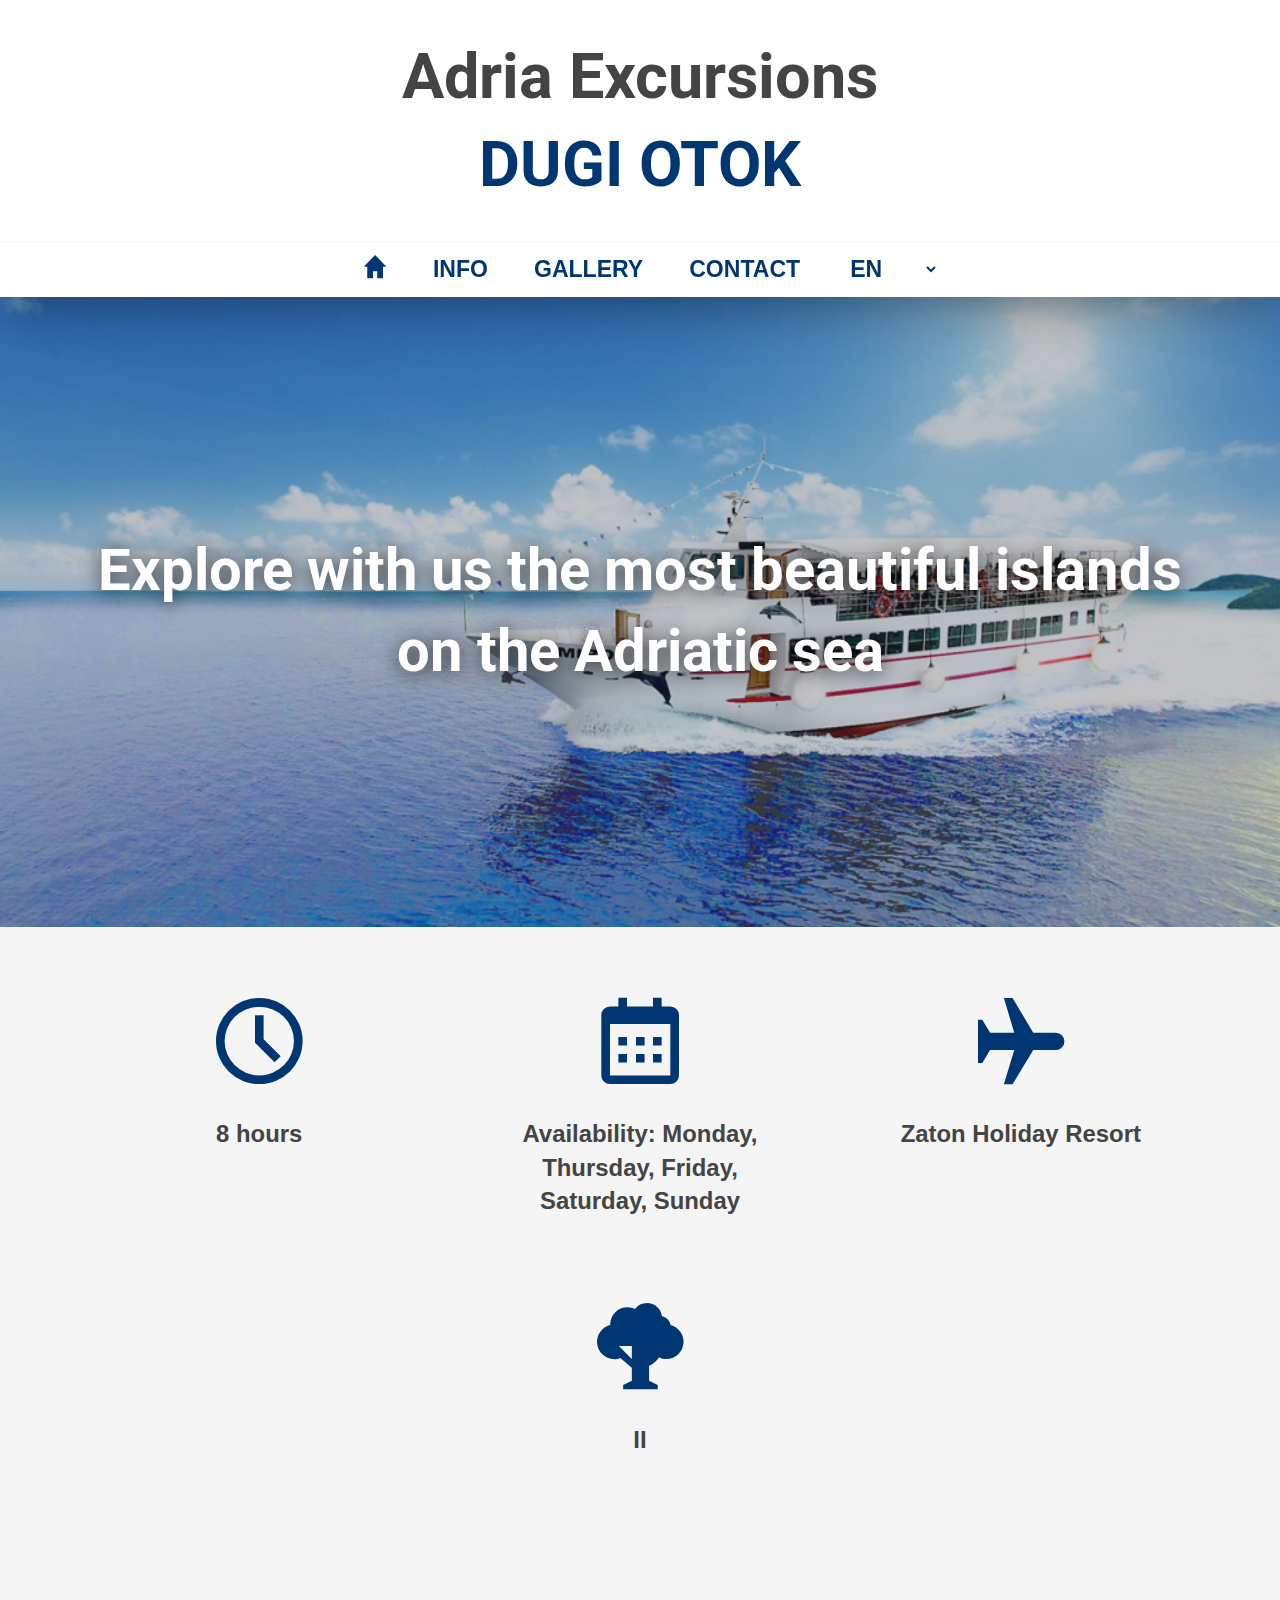
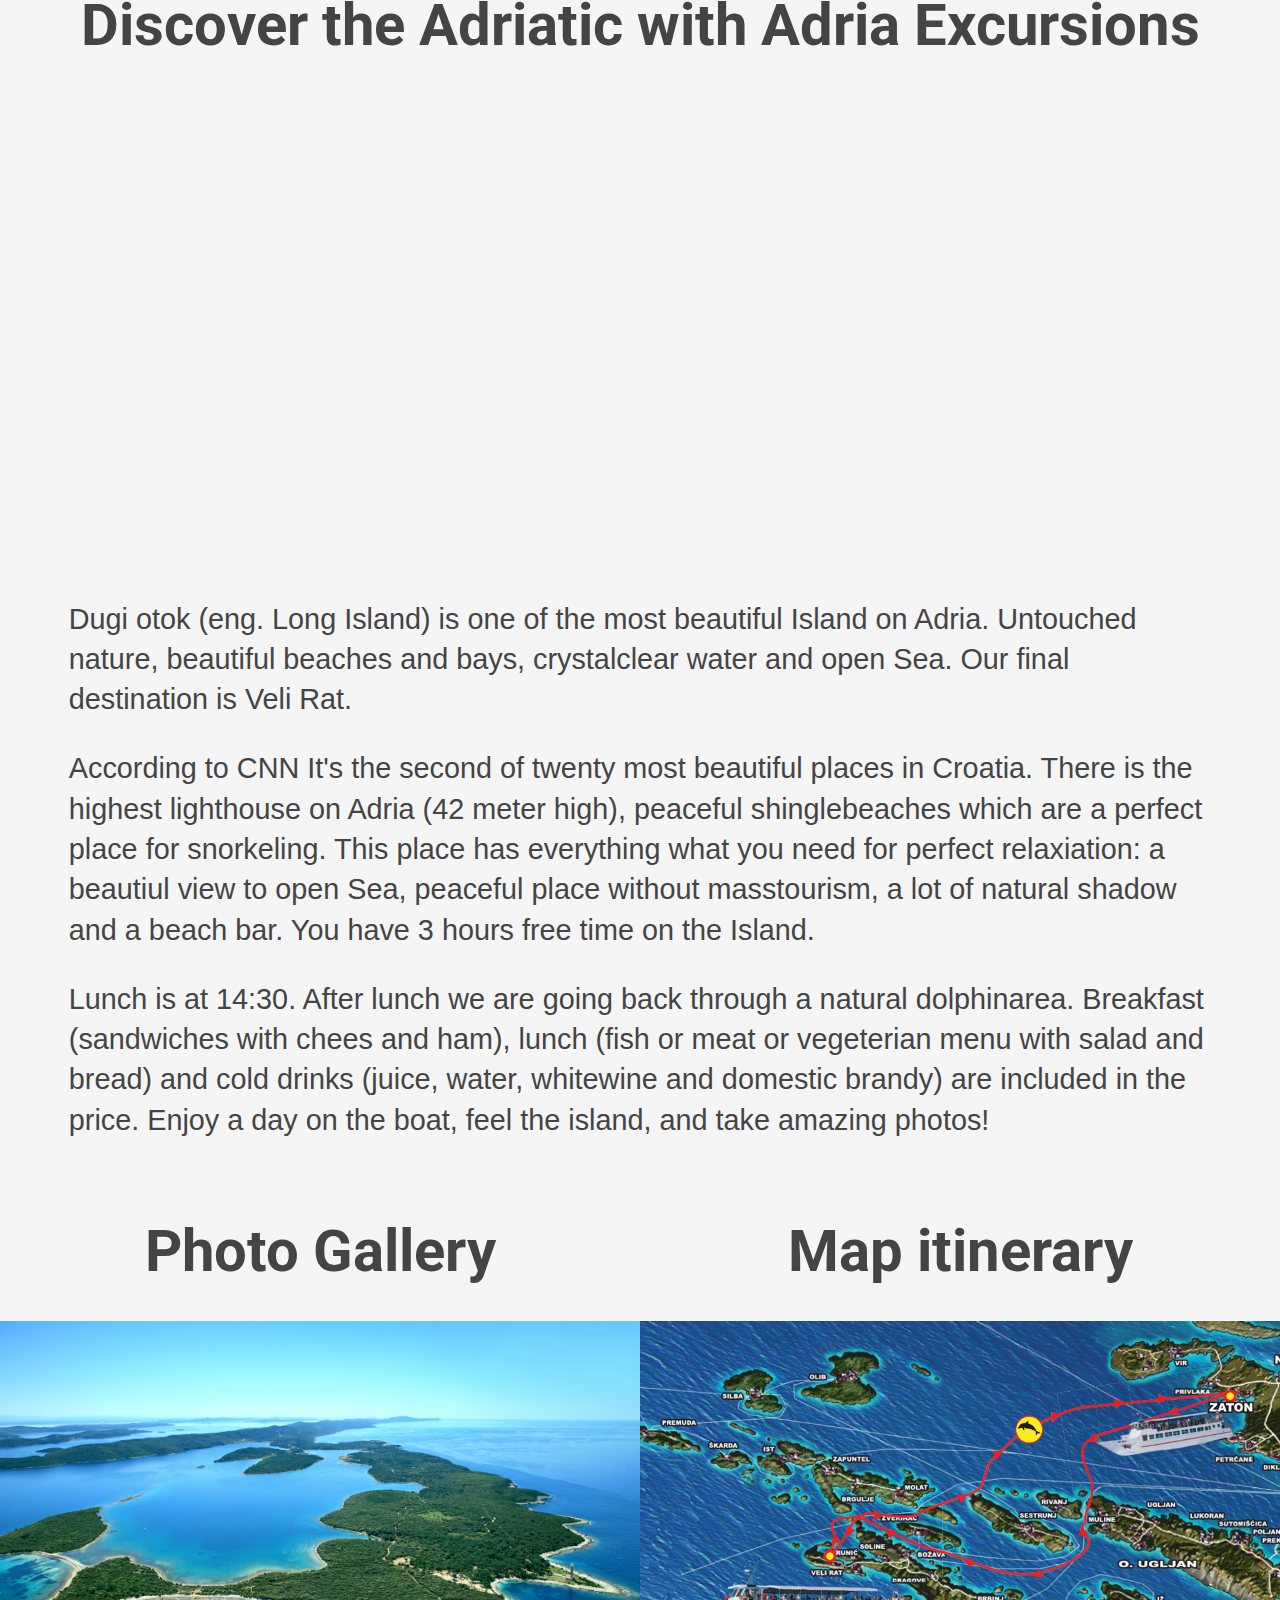
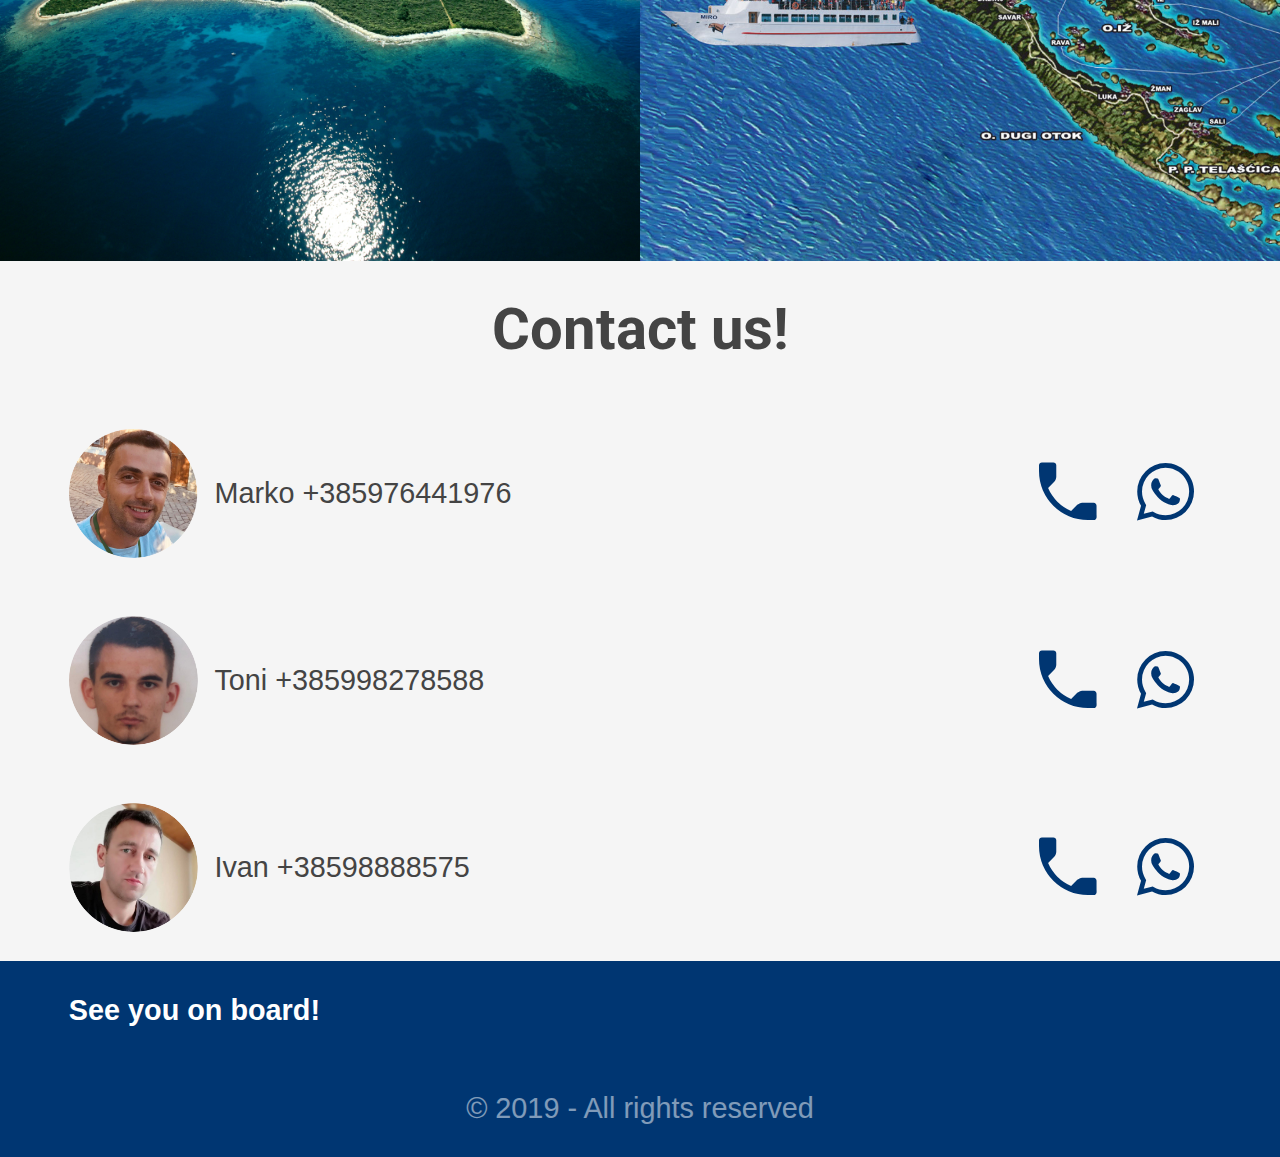
<file: adria_excursions/index.html>
<!DOCTYPE html>
<html>

<head>
    <meta charset="utf-8">
    <meta name="viewport" content="width=device-width">
    <meta name="author" content="Zoran Nikolić">
    <link href="https://fonts.googleapis.com/css?family=Raleway|Roboto&display=swap" rel="stylesheet">
    <link rel="stylesheet" href="icomoon.css" type="text/css">
    <link rel="stylesheet" href="style.css" type="text/css">
    <title data-load="the-title">Welcome to Adria excursions</title>
</head>

<body>
    <header class="Header">
        <h1 class="Header-title" data-load="header-title"></h1>
    </header>

    <nav class="Menu">
        <ul class="Menu-nav">
            <li class="Menu-navItem">
                <a href="#"><i class="icon-home"></i> <span data-load="menu-1"></span></a>
            </li>
            <li class="Menu-navItem">
                <a href="#info"><span data-load="menu-2"></span></a>
            </li>
            <li class="Menu-navItem">
                <a href="#gallery"><span data-load="menu-3"></span></a>
            </li>
            <li class="Menu-navItem">
                <a href="#contact"><span data-load="menu-4"></span></a>
            </li>
            <li class="Menu-navItem">
                <select class="Menu-lang">
                    <option value="en">EN</option>
                    <option value="hr">HR</option>
                    <option value="de">DE</option>
                    <option value="it">IT</option>
                    <option value="fr">FR</option>
                    <option value="cze">CZE</option>
                    <option value="pl">POL</option>
                    <option value="hn">HUN</option>
                </select>
            </li>
        </ul>
    </nav>

    <div class="Gallery">
        <img class="Gallery-image" src="img/cruiser.jpg" alt="Otoci">
        <div class="Gallery-overlay"></div>
        <h2 class="Gallery-title" data-load="gallery-title"></h2>
    </div>

    <div class="Facts" id="info">
        <ul class="Facts-list">
            <li>
                <span class="Facts-icon icon-time"></span>
                <h5 class="Facts-title" data-load="facts-1"></h5>
            </li>
            <li>
                <span class="Facts-icon icon-calendar"></span>
                <h5 class="Facts-title" data-load="facts-2"></h5>
            </li>
            <li>
                <span class="Facts-icon icon-airplane"></span>
                <h5 class="Facts-title" data-load="facts-3"></h5>
            </li>
            <li>
                <span class="Facts-icon icon-location-park"></span>
                <h5 class="Facts-title" data-load="facts-4"></h5>
            </li>
            
          
        </ul>
    </div>

    <div class="Page">
        <article data-load="page-content"></article>
    </div>

    <div class="Media" id="gallery">
        <div class="Media-item">
            <h2 data-load="media-gallery-title"></h2>
            <figure>
                <img data-darkbox-group="gal1" src="images/veli_rat.jpg" alt="Adria excursions image">
            </figure>
            <!-- Darkbox images -->
            <span data-darkbox-group="gal1" data-darkbox="images/veli_rat.jpg"></span>
            <span data-darkbox-group="gal1" data-darkbox="images/dugi_otok.jpg"></span>
            <span data-darkbox-group="gal1" data-darkbox="images/brod_more.jpg"></span>
            <span data-darkbox-group="gal1" data-darkbox="images/veli_rat1.jpg"></span>
            <span data-darkbox-group="gal1" data-darkbox="images/tunel.jpg"></span>
            <span data-darkbox-group="gal1" data-darkbox="images/Galesnjak.jpg"></span>
            <span data-darkbox-group="gal1" data-darkbox="images/plaza.jpg"></span>
            <span data-darkbox-group="gal1" data-darkbox="images/plaza_brod.jpg"></span>
            <span data-darkbox-group="gal1" data-darkbox="images/plaza_ljudi.jpg"></span>
            <span data-darkbox-group="gal1" data-darkbox="images/snorkel.jpg"></span>
            <span data-darkbox-group="gal1" data-darkbox="images/unutar_broda.jpg"></span>
            <span data-darkbox-group="gal1" data-darkbox="images/ljudi_rucaju.jpg"></span>
            <span data-darkbox-group="gal1" data-darkbox="images/suma.jpg"></span>
            <span data-darkbox-group="gal1" data-darkbox="images/svjetionik_veli_rat.jpg"></span>
            <span data-darkbox-group="gal1" data-darkbox="images/miro_brod.jpg"></span>
            <span data-darkbox-group="gal1" data-darkbox="images/svjetionik.jpg"></span>
        </div>
        <div class="Media-item">
            <h2 data-load="media-cruise-title"></h2>
            <figure>
                <img data-darkbox-group="gal2" src="images/map.jpg" alt="Map">
            </figure>
            <!-- Darkbox images -->
            <span data-darkbox-group="gal2" data-darkbox="images/map.jpg"></span>
        </div>
    </div>

    <div class="Contact" id="contact">
        <h2 data-load="contact-title"></h2>
        <div class="Contact-item">
            <div class="Contact-image">
                <img src="img/Marko.png" alt="Team member image">
            </div>
            <div class="Contact-data">
                Marko +385976441976
            </div>
            <div class="Contact-links">
                <a href="viber://chat/?number=%2B385976441976" class="icon-phone"></a>
                <a href="https://wa.me/385976441976" class="icon-whatsapp"></a>
            </div>
        </div>
        <div class="Contact-item">
            <div class="Contact-image">
                <img src="img/Toni.png" alt="Team member image">
            </div>
            <div class="Contact-data">
                Toni +385998278588
            </div>
            <div class="Contact-links">
                <a href="viber://chat/?number=%2B385976441976" class="icon-phone"></a>
                <a href="https://wa.me/385976441976" class="icon-whatsapp"></a>
            </div>
        </div>
        <div class="Contact-item">
            <div class="Contact-image">
                <img src="img/Ivan.png" alt="Team member image">
            </div>
            <div class="Contact-data">
                Ivan +38598888575
            </div>
            <div class="Contact-links">
                <a href="viber://chat/?number=%2B385976441976" class="icon-phone"></a>
                <a href="https://wa.me/385976441976" class="icon-whatsapp"></a>
            </div>
        </div>
    </div>

    <footer class="Footer">
        <div class="Footer-content" data-load="footer-content"></div>
        <p class="Footer-copyright">&copy; 2019 - All rights reserved</p>
    </footer>

    <script type="text/javascript" src="js/jquery-1.12.0.min.js"></script>
    <script type="text/javascript" src="js/index.js"></script>
    <script type="text/javascript" src="js/darkbox.js"></script>
</body>

</html>
</file>
<file: adria_excursions/icomoon.css>
@font-face {
    font-family: 'icomoon';
    src: url('fonts/icomoon.eot?sg040a');
    src: url('fonts/icomoon.eot?sg040a#iefix') format('embedded-opentype'),
        url('fonts/icomoon.ttf?sg040a') format('truetype'),
        url('fonts/icomoon.woff?sg040a') format('woff'),
        url('fonts/icomoon.svg?sg040a#icomoon') format('svg');
    font-weight: normal;
    font-style: normal;
}

[class^="icon-"],
[class*=" icon-"] {
    /* use !important to prevent issues with browser extensions that change fonts */
    font-family: 'icomoon' !important;
    speak: none;
    font-style: normal;
    font-weight: normal;
    font-variant: normal;
    text-transform: none;
    line-height: 1;

    /* Better Font Rendering =========== */
    -webkit-font-smoothing: antialiased;
    -moz-osx-font-smoothing: grayscale;
}

.icon-viber:before {
    content: "\ea29";
    color: #665cac;
}

.icon-hangouts:before {
    content: "\ea8e";
}

.icon-facebook2:before {
    content: "\ea91";
}

.icon-instagram:before {
    content: "\ea92";
}

.icon-whatsapp:before {
    content: "\ea93";
}

.icon-twitter:before {
    content: "\ea96";
}

.icon-rss:before {
    content: "\ea9b";
}

.icon-youtube:before {
    content: "\ea9d";
}

.icon-youtube2:before {
    content: "\ea9e";
}

.icon-vimeo:before {
    content: "\eaa0";
}

.icon-flickr:before {
    content: "\eaa3";
}

.icon-linkedin:before {
    content: "\eac9";
}

.icon-paypal:before {
    content: "\ead8";
}

.icon-add-outline:before {
    content: "\e900";
}

.icon-add-solid:before {
    content: "\e901";
}

.icon-adjust:before {
    content: "\e902";
}

.icon-airplane:before {
    content: "\e903";
}

.icon-album:before {
    content: "\e904";
}

.icon-align-center:before {
    content: "\e905";
}

.icon-align-justified:before {
    content: "\e906";
}

.icon-align-left:before {
    content: "\e907";
}

.icon-align-right:before {
    content: "\e908";
}

.icon-anchor:before {
    content: "\e909";
}

.icon-announcement:before {
    content: "\e90a";
}

.icon-apparel:before {
    content: "\e90b";
}

.icon-arrow-down:before {
    content: "\e90c";
}

.icon-arrow-left:before {
    content: "\e90d";
}

.icon-arrow-outline-down:before {
    content: "\e90e";
}

.icon-arrow-outline-left:before {
    content: "\e90f";
}

.icon-arrow-outline-right:before {
    content: "\e910";
}

.icon-arrow-outline-up:before {
    content: "\e911";
}

.icon-arrow-right:before {
    content: "\e912";
}

.icon-arrow-thick-down:before {
    content: "\e913";
}

.icon-arrow-thick-left:before {
    content: "\e914";
}

.icon-arrow-thick-right:before {
    content: "\e915";
}

.icon-arrow-thick-up:before {
    content: "\e916";
}

.icon-arrow-thin-down:before {
    content: "\e917";
}

.icon-arrow-thin-left:before {
    content: "\e918";
}

.icon-arrow-thin-right:before {
    content: "\e919";
}

.icon-arrow-thin-up:before {
    content: "\e91a";
}

.icon-arrow-up:before {
    content: "\e91b";
}

.icon-artist:before {
    content: "\e91c";
}

.icon-at-symbol:before {
    content: "\e91d";
}

.icon-attachment:before {
    content: "\e91e";
}

.icon-backspace:before {
    content: "\e91f";
}

.icon-backward:before {
    content: "\e920";
}

.icon-backward-step:before {
    content: "\e921";
}

.icon-badge:before {
    content: "\e922";
}

.icon-battery-full:before {
    content: "\e923";
}

.icon-battery-half:before {
    content: "\e924";
}

.icon-battery-low:before {
    content: "\e925";
}

.icon-beverage:before {
    content: "\e926";
}

.icon-block:before {
    content: "\e927";
}

.icon-bluetooth:before {
    content: "\e928";
}

.icon-bolt:before {
    content: "\e929";
}

.icon-book-reference:before {
    content: "\e92a";
}

.icon-bookmark:before {
    content: "\e92b";
}

.icon-bookmarkcopy2:before {
    content: "\e92c";
}

.icon-bookmarkcopy3:before {
    content: "\e92d";
}

.icon-bookmark-outline:before {
    content: "\e92e";
}

.icon-bookmark-outline-add:before {
    content: "\e92f";
}

.icon-border-all:before {
    content: "\e930";
}

.icon-border-bottom:before {
    content: "\e931";
}

.icon-border-horizontal:before {
    content: "\e932";
}

.icon-border-inner:before {
    content: "\e933";
}

.icon-border-left:before {
    content: "\e934";
}

.icon-border-none:before {
    content: "\e935";
}

.icon-border-outer:before {
    content: "\e936";
}

.icon-border-right:before {
    content: "\e937";
}

.icon-border-top:before {
    content: "\e938";
}

.icon-border-vertical:before {
    content: "\e939";
}

.icon-box:before {
    content: "\e93a";
}

.icon-brightness-down:before {
    content: "\e93b";
}

.icon-brightness-up:before {
    content: "\e93c";
}

.icon-browser-window:before {
    content: "\e93d";
}

.icon-browser-window-new:before {
    content: "\e93e";
}

.icon-browser-window-open:before {
    content: "\e93f";
}

.icon-bug:before {
    content: "\e940";
}

.icon-buoy:before {
    content: "\e941";
}

.icon-calculator:before {
    content: "\e942";
}

.icon-calendar:before {
    content: "\e943";
}

.icon-camera:before {
    content: "\e944";
}

.icon-chart:before {
    content: "\e945";
}

.icon-chart-bar:before {
    content: "\e946";
}

.icon-chart-pie:before {
    content: "\e947";
}

.icon-chat-bubble-dots:before {
    content: "\e948";
}

.icon-checkmark:before {
    content: "\e949";
}

.icon-checkmark-outline:before {
    content: "\e94a";
}

.icon-cheveron-down:before {
    content: "\e94b";
}

.icon-cheveron-left:before {
    content: "\e94c";
}

.icon-cheveron-outline-down:before {
    content: "\e94d";
}

.icon-cheveron-outline-left:before {
    content: "\e94e";
}

.icon-cheveron-outline-right:before {
    content: "\e94f";
}

.icon-cheveron-outline-up:before {
    content: "\e950";
}

.icon-cheveron-right:before {
    content: "\e951";
}

.icon-cheveron-up:before {
    content: "\e952";
}

.icon-clipboard:before {
    content: "\e953";
}

.icon-close:before {
    content: "\e954";
}

.icon-close-outline:before {
    content: "\e955";
}

.icon-close-solid:before {
    content: "\e956";
}

.icon-cloud:before {
    content: "\e957";
}

.icon-cloud-upload:before {
    content: "\e958";
}

.icon-code:before {
    content: "\e959";
}

.icon-coffee:before {
    content: "\e95a";
}

.icon-cog:before {
    content: "\e95b";
}

.icon-color-palette:before {
    content: "\e95c";
}

.icon-compose:before {
    content: "\e95d";
}

.icon-computer-desktop:before {
    content: "\e95e";
}

.icon-computer-laptop:before {
    content: "\e95f";
}

.icon-conversation:before {
    content: "\e960";
}

.icon-copy:before {
    content: "\e961";
}

.icon-credit-card:before {
    content: "\e962";
}

.icon-currency-dollar:before {
    content: "\e963";
}

.icon-dashboard:before {
    content: "\e964";
}

.icon-date-add:before {
    content: "\e965";
}

.icon-dial-pad:before {
    content: "\e966";
}

.icon-directions:before {
    content: "\e967";
}

.icon-document:before {
    content: "\e968";
}

.icon-document-add:before {
    content: "\e969";
}

.icon-dots-horizontal-double:before {
    content: "\e96a";
}

.icon-dots-horizontal-triple:before {
    content: "\e96b";
}

.icon-download:before {
    content: "\e96c";
}

.icon-duplicate:before {
    content: "\e96d";
}

.icon-edit-copy:before {
    content: "\e96e";
}

.icon-edit-crop:before {
    content: "\e96f";
}

.icon-edit-cut:before {
    content: "\e970";
}

.icon-edit-pencil:before {
    content: "\e971";
}

.icon-education:before {
    content: "\e972";
}

.icon-envelope:before {
    content: "\e973";
}

.icon-exclamation-outline:before {
    content: "\e974";
}

.icon-exclamation-solid:before {
    content: "\e975";
}

.icon-explore:before {
    content: "\e976";
}

.icon-factory:before {
    content: "\e977";
}

.icon-fast-forward:before {
    content: "\e978";
}

.icon-fast-rewind:before {
    content: "\e979";
}

.icon-film:before {
    content: "\e97a";
}

.icon-filter:before {
    content: "\e97b";
}

.icon-flag:before {
    content: "\e97c";
}

.icon-flashlight:before {
    content: "\e97d";
}

.icon-folder:before {
    content: "\e97e";
}

.icon-folder-outline:before {
    content: "\e97f";
}

.icon-folder-outline-add:before {
    content: "\e980";
}

.icon-format-bold:before {
    content: "\e981";
}

.icon-format-font-size:before {
    content: "\e982";
}

.icon-format-italic:before {
    content: "\e983";
}

.icon-format-text-size:before {
    content: "\e984";
}

.icon-format-underline:before {
    content: "\e985";
}

.icon-forward:before {
    content: "\e986";
}

.icon-forward-step:before {
    content: "\e987";
}

.icon-gift:before {
    content: "\e988";
}

.icon-globe:before {
    content: "\e989";
}

.icon-hand-stop:before {
    content: "\e98a";
}

.icon-hard-drive:before {
    content: "\e98b";
}

.icon-headphones:before {
    content: "\e98c";
}

.icon-heart:before {
    content: "\e98d";
}

.icon-home:before {
    content: "\e98e";
}

.icon-hot:before {
    content: "\e98f";
}

.icon-hour-glass:before {
    content: "\e990";
}

.icon-inbox:before {
    content: "\e991";
}

.icon-inbox-check:before {
    content: "\e992";
}

.icon-inbox-download:before {
    content: "\e993";
}

.icon-inbox-full:before {
    content: "\e994";
}

.icon-indent-decrease:before {
    content: "\e995";
}

.icon-indent-increase:before {
    content: "\e996";
}

.icon-information-outline:before {
    content: "\e997";
}

.icon-information-solid:before {
    content: "\e998";
}

.icon-key:before {
    content: "\e999";
}

.icon-keyboard:before {
    content: "\e99a";
}

.icon-layers:before {
    content: "\e99b";
}

.icon-library:before {
    content: "\e99c";
}

.icon-light-bulb:before {
    content: "\e99d";
}

.icon-link:before {
    content: "\e99e";
}

.icon-list:before {
    content: "\e99f";
}

.icon-list-add:before {
    content: "\e9a0";
}

.icon-list-bullet:before {
    content: "\e9a1";
}

.icon-load-balancer:before {
    content: "\e9a2";
}

.icon-location:before {
    content: "\e9a3";
}

.icon-location-current:before {
    content: "\e9a4";
}

.icon-location-food:before {
    content: "\e9a5";
}

.icon-location-gas-station:before {
    content: "\e9a6";
}

.icon-location-hotel:before {
    content: "\e9a7";
}

.icon-location-marina:before {
    content: "\e9a8";
}

.icon-location-park:before {
    content: "\e9a9";
}

.icon-location-restroom:before {
    content: "\e9aa";
}

.icon-location-shopping:before {
    content: "\e9ab";
}

.icon-lock-closed:before {
    content: "\e9ac";
}

.icon-lock-open:before {
    content: "\e9ad";
}

.icon-map:before {
    content: "\e9ae";
}

.icon-menu:before {
    content: "\e9af";
}

.icon-mic:before {
    content: "\e9b0";
}

.icon-minus-outline:before {
    content: "\e9b1";
}

.icon-minus-solid:before {
    content: "\e9b2";
}

.icon-mobile-devices:before {
    content: "\e9b3";
}

.icon-mood-happy-outline:before {
    content: "\e9b4";
}

.icon-mood-happy-solid:before {
    content: "\e9b5";
}

.icon-mood-neutral-outline:before {
    content: "\e9b6";
}

.icon-mood-neutral-solid:before {
    content: "\e9b7";
}

.icon-mood-sad-outline:before {
    content: "\e9b8";
}

.icon-mood-sad-solid:before {
    content: "\e9b9";
}

.icon-mouse:before {
    content: "\e9ba";
}

.icon-music-album:before {
    content: "\e9bb";
}

.icon-music-artist:before {
    content: "\e9bc";
}

.icon-music-notes:before {
    content: "\e9bd";
}

.icon-music-playlist:before {
    content: "\e9be";
}

.icon-navigation-more:before {
    content: "\e9bf";
}

.icon-network:before {
    content: "\e9c0";
}

.icon-news-paper:before {
    content: "\e9c1";
}

.icon-notification:before {
    content: "\e9c2";
}

.icon-notifications:before {
    content: "\e9c3";
}

.icon-notifications-outline:before {
    content: "\e9c4";
}

.icon-paste:before {
    content: "\e9c5";
}

.icon-pause:before {
    content: "\e9c6";
}

.icon-pause-outline:before {
    content: "\e9c7";
}

.icon-pause-solid:before {
    content: "\e9c8";
}

.icon-pen-tool:before {
    content: "\e9c9";
}

.icon-phone:before {
    content: "\e9ca";
}

.icon-photo:before {
    content: "\e9cb";
}

.icon-php-elephant:before {
    content: "\e9cc";
}

.icon-pin:before {
    content: "\e9cd";
}

.icon-play:before {
    content: "\e9ce";
}

.icon-play-outline:before {
    content: "\e9cf";
}

.icon-playlist:before {
    content: "\e9d0";
}

.icon-plugin:before {
    content: "\e9d1";
}

.icon-portfolio:before {
    content: "\e9d2";
}

.icon-printer:before {
    content: "\e9d3";
}

.icon-pylon:before {
    content: "\e9d4";
}

.icon-question:before {
    content: "\e9d5";
}

.icon-queue:before {
    content: "\e9d6";
}

.icon-radar:before {
    content: "\e9d7";
}

.icon-radarcopy2:before {
    content: "\e9d8";
}

.icon-radio:before {
    content: "\e9d9";
}

.icon-refresh:before {
    content: "\e9da";
}

.icon-reload:before {
    content: "\e9db";
}

.icon-reply:before {
    content: "\e9dc";
}

.icon-reply-all:before {
    content: "\e9dd";
}

.icon-repost:before {
    content: "\e9de";
}

.icon-save-disk:before {
    content: "\e9df";
}

.icon-screen-full:before {
    content: "\e9e0";
}

.icon-search:before {
    content: "\e9e1";
}

.icon-send:before {
    content: "\e9e2";
}

.icon-servers:before {
    content: "\e9e3";
}

.icon-share:before {
    content: "\e9e4";
}

.icon-share-01:before {
    content: "\e9e5";
}

.icon-share-alt:before {
    content: "\e9e6";
}

.icon-shield:before {
    content: "\e9e7";
}

.icon-shopping-cart:before {
    content: "\e9e8";
}

.icon-show-sidebar:before {
    content: "\e9e9";
}

.icon-shuffle:before {
    content: "\e9ea";
}

.icon-stand-by:before {
    content: "\e9eb";
}

.icon-star-full:before {
    content: "\e9ec";
}

.icon-station:before {
    content: "\e9ed";
}

.icon-step-backward:before {
    content: "\e9ee";
}

.icon-step-forward:before {
    content: "\e9ef";
}

.icon-stethoscope:before {
    content: "\e9f0";
}

.icon-store-front:before {
    content: "\e9f1";
}

.icon-stroke-width:before {
    content: "\e9f2";
}

.icon-subdirectory-left:before {
    content: "\e9f3";
}

.icon-subdirectory-right:before {
    content: "\e9f4";
}

.icon-swap:before {
    content: "\e9f5";
}

.icon-tablet:before {
    content: "\e9f6";
}

.icon-tag:before {
    content: "\e9f7";
}

.icon-target:before {
    content: "\e9f8";
}

.icon-text-box:before {
    content: "\e9f9";
}

.icon-text-decoration:before {
    content: "\e9fa";
}

.icon-thermometer:before {
    content: "\e9fb";
}

.icon-thumbs-down:before {
    content: "\e9fc";
}

.icon-thumbs-up:before {
    content: "\e9fd";
}

.icon-ticket:before {
    content: "\e9fe";
}

.icon-time:before {
    content: "\e9ff";
}

.icon-timer:before {
    content: "\ea00";
}

.icon-toolscopy:before {
    content: "\ea01";
}

.icon-translate:before {
    content: "\ea02";
}

.icon-trash:before {
    content: "\ea03";
}

.icon-travel:before {
    content: "\ea04";
}

.icon-travel-bus:before {
    content: "\ea05";
}

.icon-travel-car:before {
    content: "\ea06";
}

.icon-travel-case:before {
    content: "\ea07";
}

.icon-travel-taxi-cab:before {
    content: "\ea08";
}

.icon-travel-train:before {
    content: "\ea09";
}

.icon-travel-walk:before {
    content: "\ea0a";
}

.icon-trophy:before {
    content: "\ea0b";
}

.icon-tuning:before {
    content: "\ea0c";
}

.icon-upload:before {
    content: "\ea0d";
}

.icon-usb:before {
    content: "\ea0e";
}

.icon-user:before {
    content: "\ea0f";
}

.icon-user-add:before {
    content: "\ea10";
}

.icon-user-group:before {
    content: "\ea11";
}

.icon-user-solid-circle:before {
    content: "\ea12";
}

.icon-user-solid-square:before {
    content: "\ea13";
}

.icon-vector:before {
    content: "\ea14";
}

.icon-video-camera:before {
    content: "\ea15";
}

.icon-view-carousel:before {
    content: "\ea16";
}

.icon-view-column:before {
    content: "\ea17";
}

.icon-view-hide:before {
    content: "\ea18";
}

.icon-view-list:before {
    content: "\ea19";
}

.icon-view-show:before {
    content: "\ea1a";
}

.icon-view-tile:before {
    content: "\ea1b";
}

.icon-volume-down:before {
    content: "\ea1c";
}

.icon-volume-mute:before {
    content: "\ea1d";
}

.icon-volume-off:before {
    content: "\ea1e";
}

.icon-volume-up:before {
    content: "\ea1f";
}

.icon-wallet:before {
    content: "\ea20";
}

.icon-watch:before {
    content: "\ea21";
}

.icon-window:before {
    content: "\ea22";
}

.icon-window-new:before {
    content: "\ea23";
}

.icon-window-open:before {
    content: "\ea24";
}

.icon-wrench:before {
    content: "\ea25";
}

.icon-yin-yang:before {
    content: "\ea26";
}

.icon-zoom-in:before {
    content: "\ea27";
}

.icon-zoom-out:before {
    content: "\ea28";
}
</file>
<file: adria_excursions/style.css>
* {
	box-sizing: border-box;
	margin: 0;
	/*
    outline: 1px solid rgba(255, 0, 0, 0.3);
    outline-offset: -1px;
    */
}

html {
	height: 100%;
}

body {
	font: 14px/1.4 Arial, Helvetica, sans-serif;
	background: #f5f5f5;
	color: #444;
	margin: 0;
}

/**
 * Typography
 */

body {
	font-size: 1.2em;
}

@media (min-width: 768px) {
	body {
		font-size: 1.8em;
	}
}

h1,
h2,
h3 {
	text-align: center;
	font-family: 'Roboto', cursive;
}

h1 {
	padding: 0.5em 0;
	font-size: 2.2em;
}

h2 {
	padding: 0.5em 0;
	font-size: 2em;
}

h3 {
	padding: 0.5em 0;
	font-size: 1.8em;
}

img {
	display: inline-block;
	vertical-align: middle;
	max-width: 100%;
}

p {
	padding: 0.5em 0;
}

a {
	text-decoration: none;
}

/**
 * Header
 */

.Header {
	position: relative;
	z-index: 3;
	background: #fff;
}

.Header-title span {
	font-family: Roboto;
	color: rgba(0, 54, 114, 1);
	text-shadow: -1px 0 white, 0 1px white, 1px 0 white, 0 -1px white;
}

/**
 * Menu
 */

.Menu {
	display: block;
	position: sticky;
	top: 0;
	left: 0;
	right: 0;
	z-index: 2;
	width: 100%;
	background: #fff;
	border-top: 1px solid #f4f4f4;
	box-shadow: 0 0 2em rgba(0, 0, 0, 0.5);
}

.Menu-nav {
	display: flex;
	flex-flow: row nowrap;
	justify-content: center;
	align-items: center;
	list-style: none;
	padding: 0;
	font-size: 0.8em;
	font-weight: 600;
}

.Menu-navItem a {
	display: block;
	padding: 0.5em 1em;
	transition: 0.3s;
	color: rgba(0, 54, 114, 1);
	text-transform: uppercase;
}

.Menu-navItem a:hover {
	background: rgba(0, 54, 114, 1);
	color: #fff;
}

.Menu-lang {
	border: 0;
	background: transparent;
	color: rgba(0, 54, 114, 1);
	font: inherit;
	padding: 0.5em 1em;
}

.Menu-lang option {
	background: rgb(238, 238, 238);
}

/**
 * Gallery
 */

.Gallery {
	position: relative;
	height: 70vh;
	min-height: 450px;
	display: flex;
	align-items: center;
	flex-wrap: column nowrap;
}

.Gallery-image {
	position: absolute;
	display: block;
	left: 0;
	top: 0;
	width: 100%;
	height: 100%;
	object-fit: cover;
}

.Gallery-overlay {
	position: absolute;
	top: 0;
	left: 0;
	width: 100%;
	height: 100%;
	background: rgba(54, 57, 68, 0.3);
}

.Gallery-title {
	position: relative;
	padding: 1em;
	max-width: 1200px;
	margin: auto;
	color: #fff;
	text-shadow: 0 2px 20px rgba(0, 0, 0, 0.7);
}

/**
 * Facts
 */

.Facts {
	position: relative;
	padding: 1em;
	max-width: 1200px;
	margin: auto;
}

.Facts-list {
	list-style: none;
	margin: 0;
	padding: 0;
	display: flex;
	flex-flow: row wrap;
}

.Facts-list li {
	flex: 1 0 50%;
	padding: 1.5em;
	text-align: center;
}

@media (min-width: 768px) {
	.Facts-list li {
		flex: 1 0 33.333%;
	}
}

.Facts-icon {
	display: inline-block;
	margin-bottom: 2rem;
	color: rgba(0, 54, 114, 1);
	font-size: 3em;
}

/**
 * Page
 */

.Page {
	display: block;
	max-width: 1200px;
	margin: 0 auto;
	padding: 1em;
}

.Page img {
	width: 100%;
}

.Page iframe {
	width: 100%;
	min-height: 50vh;
}

/**
 * Media
 */

.Media {
	display: flex;
	flex-flow: column;
}

@media (min-width: 768px) {
	.Media {
		flex-direction: row;
	}
}

.Media-item {
	flex: 1;
	display: flex;
	flex-flow: column;
}

.Media-item figure {
	display: block;
	position: relative;
	overflow: hidden;
	flex: 1;
	min-height: 500px;
	max-height: 60vh;
}

.Media-item figure:hover img {
	transform: scale(1.2);
}

.Media-item img {
	display: block;
	width: 100%;
	height: 100%;
	object-fit: cover;
	transition: 2s;
}

/**
 * Contact
 */

.Contact {
	position: relative;
	max-width: 1200px;
	margin: 0 auto;
}

.Contact-item {
	padding: 1em;
	display: flex;
	flex-flow: row nowrap;
	align-items: center;
}

.Contact-image img {
	border-radius: 50%;
	width: 4.5em;
	height: 4.5em;
	object-fit: scale-down; /* cover */
}

.Contact-data {
	padding: 0 1rem;
	flex: 1;
	font-size: 1em;
	text-align: left;
}

.Contact-links a {
	display: inline-block;
	vertical-align: middle;
	font-size: 2em;
	padding: 0 1rem;
	text-decoration: none;
	color: rgba(0, 54, 114, 1);
}

/**
 * Footer
 */

.Footer {
	display: block;
	background: rgba(0, 54, 114, 1);
	color: #fff;
}

.Footer-content {
	position: relative;
	padding: 1em;
	max-width: 1200px;
	margin: 0 auto;
}

.Footer-copyright {
	padding: 1em;
	text-align: center;
	opacity: 0.5;
}

/**
 * Extras / Custom
 */

::-webkit-scrollbar {
	width: 10px;
	height: 10px;
}

::-webkit-scrollbar-track {
	background: transparent;
	border-radius: 0px;
}

::-webkit-scrollbar-thumb {
	background-color: rgb(0, 0, 0);
	border-radius: 0px;
}

/*
Darkbox
*/
[data-darkbox],
[data-darkbox-group] {
	cursor: pointer;
}

/* #darkbox (shows large images as bg-image) */
#darkbox {
	color: #fff;
	font: 14px/1.4 sans-serif;
	position: fixed;
	z-index: 999999;
	top: 24px;
	/* since we cannot use padding */
	left: 24px;
	bottom: 24px;
	right: 24px;
	background: rgba(0, 0, 0, 0.8) none no-repeat 50% 50% / contain;
	box-shadow: 0 0 0 24px rgba(0, 0, 0, 0.8);
	-webkit-transition: 0.3s;
	transition: 0.3s;
	opacity: 0;
	visibility: hidden;
}

#darkbox.show {
	opacity: 1;
	visibility: visible;
}

/* Hover action elements styles */
#darkbox a:hover {
	color: #0bf;
	border-color: #0bf;
}

/*prev next buttons*/
#darkbox_prev,
#darkbox_next {
	cursor: pointer;
	position: absolute;
	height: 30px;
	width: 30px;
	top: 50%;
	margin-top: -15px;
	border: 0px solid #fff;
	-webkit-transform: rotate(45deg);
	transform: rotate(45deg);
	-webkit-transition: 0.3s;
	transition: 0.3s;
}

#darkbox_prev {
	left: -6px;
	border-width: 0 0 3px 3px;
}

#darkbox_next {
	right: -6px;
	border-width: 3px 3px 0 0;
}

/* Description */
#darkbox_description {
	position: absolute;
	bottom: 24px;
	right: 24px;
	text-align: right;
	text-shadow: 0 1px 1px #000;
}

/* Stats counter */
#darkbox_stats {
	position: absolute;
	left: 0;
	top: 0;
}

/* Close button */
#darkbox_close {
	position: absolute;
	top: -8px;
	right: 0px;
}

#darkbox_close:after {
	position: absolute;
	right: 0;
	top: 0;
	font-size: 2.2em;
	content: "\2A2F";
	cursor: pointer;
}

/* Spinner */
#darkbox:before {
	content: "";
	position: absolute;
	visibility: hidden;
	opacity: 0;
	left: 50%;
	top: 50%;
	margin: -25px;
	width: 50px;
	height: 50px;
	border-radius: 50%;
	box-shadow: inset -2px 0 0 2px #fff;
	-webkit-animation: darkboxRotate 1.5s linear infinite;
	animation: darkboxRotate 1.5s linear infinite;
}

#darkbox.spinner:before {
	visibility: visible;
	opacity: 1;
}

@-webkit-keyframes darkboxRotate {
	to {
		-webkit-transform: rotate(360deg);
	}
}

@keyframes darkboxRotate {
	to {
		transform: rotate(360deg);
	}
}
</file>
